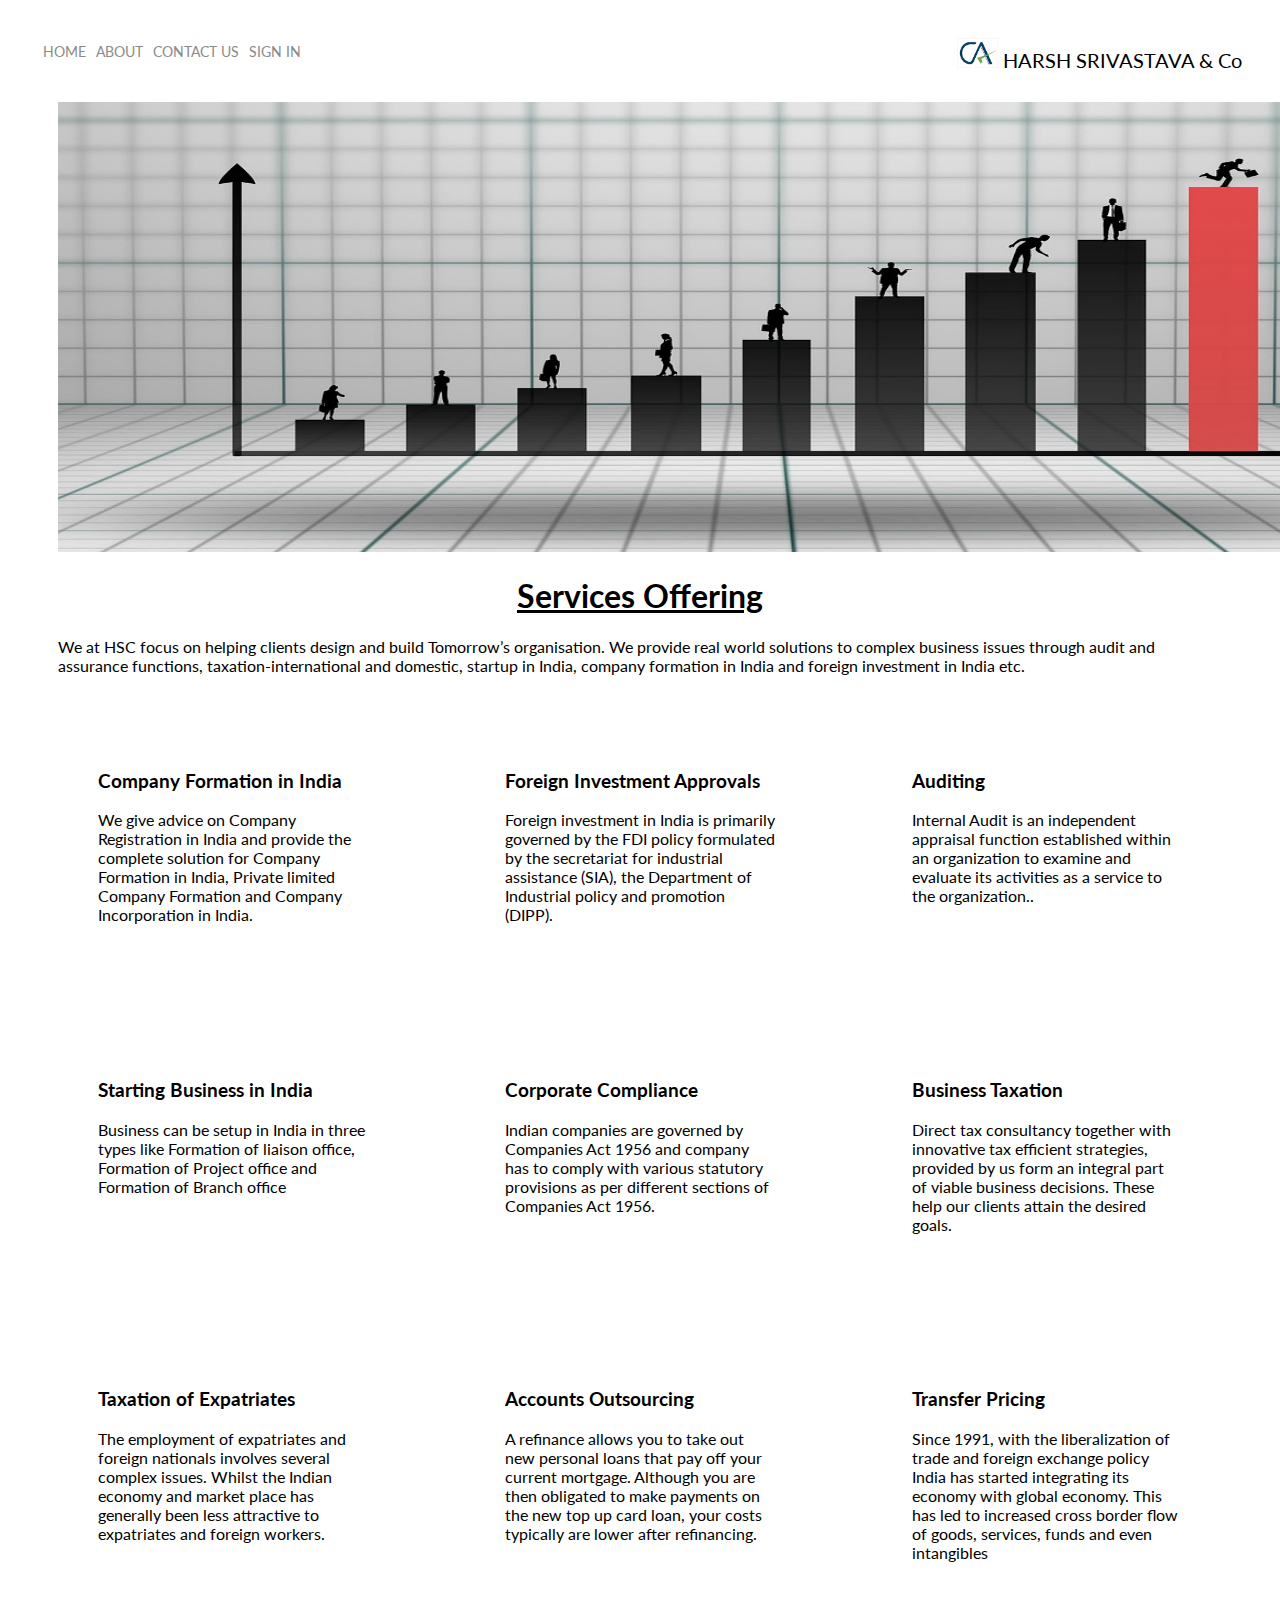
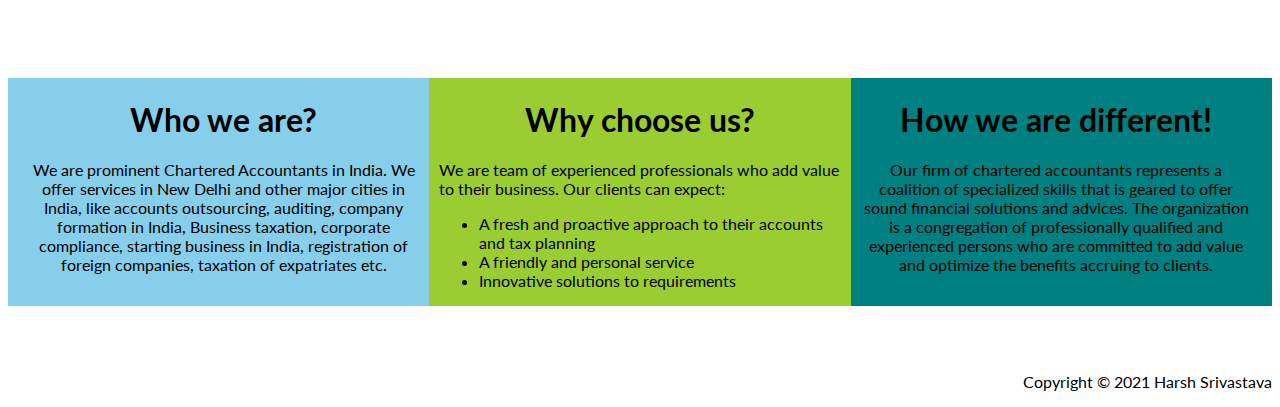
<file: index.html>
<!DOCTYPE html>
<html>
	<head>
    <meta charset="UTF-8">
	  <title>Harsh Srivastava & Co.</title>
	  <link href="https://fonts.googleapis.com/css2?family=Lato:ital@1&display=swap" rel="stylesheet">
	  <link rel="stylesheet" href="styles.css">
	</head>
	<body>
		<div class="container">
			<div class="nav-wrapper">
				<div class="left-side">
					<div class="link-wrapper">
						<a href="index.html" target="_blank" rel="noopener noreferrer">Home</a>
					</div>
					<div class="link-wrapper">
						<a href="about.html" target="_blank" rel="noopener noreferrer">About</a>
					</div>
					<div class="link-wrapper">
						<a href="contact.html" target="_blank" rel="noopener noreferrer">Contact Us</a>
					</div>
					<div class="link-wrapper">
						<a href="sign.html" target="_blank" rel="noopener noreferrer">Sign in</a>
					</div>
				</div>
				<div class="right-side">
					<div> <img src="ca.png" style="height:30px;"> HARSH SRIVASTAVA & Co</div>
				</div>
			</div>
		</div>
		<div class="display"><img src="b.jpg" style="height: 450px; width: 1400px;"></div>
			<div class="offering">
				<h1><center><u> Services Offering</u></center></h1>
				<div class="description">
					<p>We at HSC focus on helping clients design and build Tomorrow’s organisation. We provide real world solutions to complex business issues through audit and assurance functions, taxation-international and domestic, startup in India, company formation in India and foreign investment in India etc.</p>
				</div>
				<div class="container2">
					<div class="box">
						<div class="box1">
							
							<div class="content">
								<h3>Company Formation in India</h3>
								<p>We give advice on Company Registration in India and provide the complete solution for Company Formation in India, Private limited Company Formation and Company Incorporation in India.</p>	
							</div>
							
							<div class="content">
								<h3>Foreign Investment Approvals</h3>
								<p>Foreign investment in India is primarily governed by the FDI policy formulated by the secretariat for industrial assistance (SIA), the Department of Industrial policy and promotion (DIPP).</p>	
							</div>
							<div class="content">
								<h3>Auditing</h3>
								<p>Internal Audit is an independent appraisal function established within an organization to examine and evaluate its activities as a service to the organization..</p>	
							</div>
						</div>
						<div class="box2">
							
							<div class="content">
								<h3>Starting Business in India</h3>
								<p>Business can be setup in India in three types like Formation of liaison office, Formation of Project office and Formation of Branch office</p>	
							</div>
							<div class="content">
								<h3>Corporate Compliance</h3>
								<p>Indian companies are governed by Companies Act 1956 and company has to comply with various statutory provisions as per different sections of Companies Act 1956.</p>	
							</div>
							<div class="content">
								<h3>Business Taxation</h3>
								<p>Direct tax consultancy together with innovative tax efficient strategies, provided by us form an integral part of viable business decisions. These help our clients attain the desired goals.</p>	
							</div>
						</div>
						<div class="box3">
							<div class="content">
								<h3>Taxation of Expatriates</h3>
								<p>The employment of expatriates and foreign nationals involves several complex issues. Whilst the Indian economy and market place has generally been less attractive to expatriates and foreign workers.</p>	
							</div>
							<div class="content">
								<h3>Accounts Outsourcing</h3>
								<p>A refinance allows you to take out new personal loans that pay off your current mortgage. Although you are then obligated to make payments on the new top up card loan, your costs typically are lower after refinancing.</p>	
							</div>
							<div class="content">
								<h3>Transfer Pricing</h3>
								<p>Since 1991, with the liberalization of trade and foreign exchange policy India has started integrating its economy with global economy. This has led to increased cross border flow of goods, services, funds and even intangibles</p>	
							</div>
						</div>	
					</div>
				</div>
				<div class="container3">
					<div class="square1">
						<h1><center>Who we are?</center></h1>
						<p><center>We are prominent Chartered Accountants in India. We offer services in New Delhi and other major cities in India, like accounts outsourcing, auditing, company formation in India, Business taxation, corporate compliance, starting business in India, registration of foreign companies, taxation of expatriates etc.</center></p>
					</div>
					<div class="square2">
							<h1><center>Why choose us?</center></h1>
							<p>We are team of experienced professionals who add value to their business.
								Our clients can expect:</p>
								<ul>
									<li>A fresh and proactive approach to their accounts and tax planning</li>
									<li>A friendly and personal service</li>
									<li>Innovative solutions to requirements</li>
								</ul>
					</div>
					<div class="square3">
								<h1><center>How we are different!</center></h1>
								<p><center>Our firm of chartered accountants represents a coalition of specialized skills that is geared to offer sound financial solutions and advices. The organization is a congregation of professionally qualified and experienced persons who are committed to add value and optimize the benefits accruing to clients.</center></p>	
					</div>	
			</div>
		</div>
		<div class="copyrights">
			<p>Copyright &copy; 2021 Harsh Srivastava</p>
		</div>
</body>
</html>
</file>
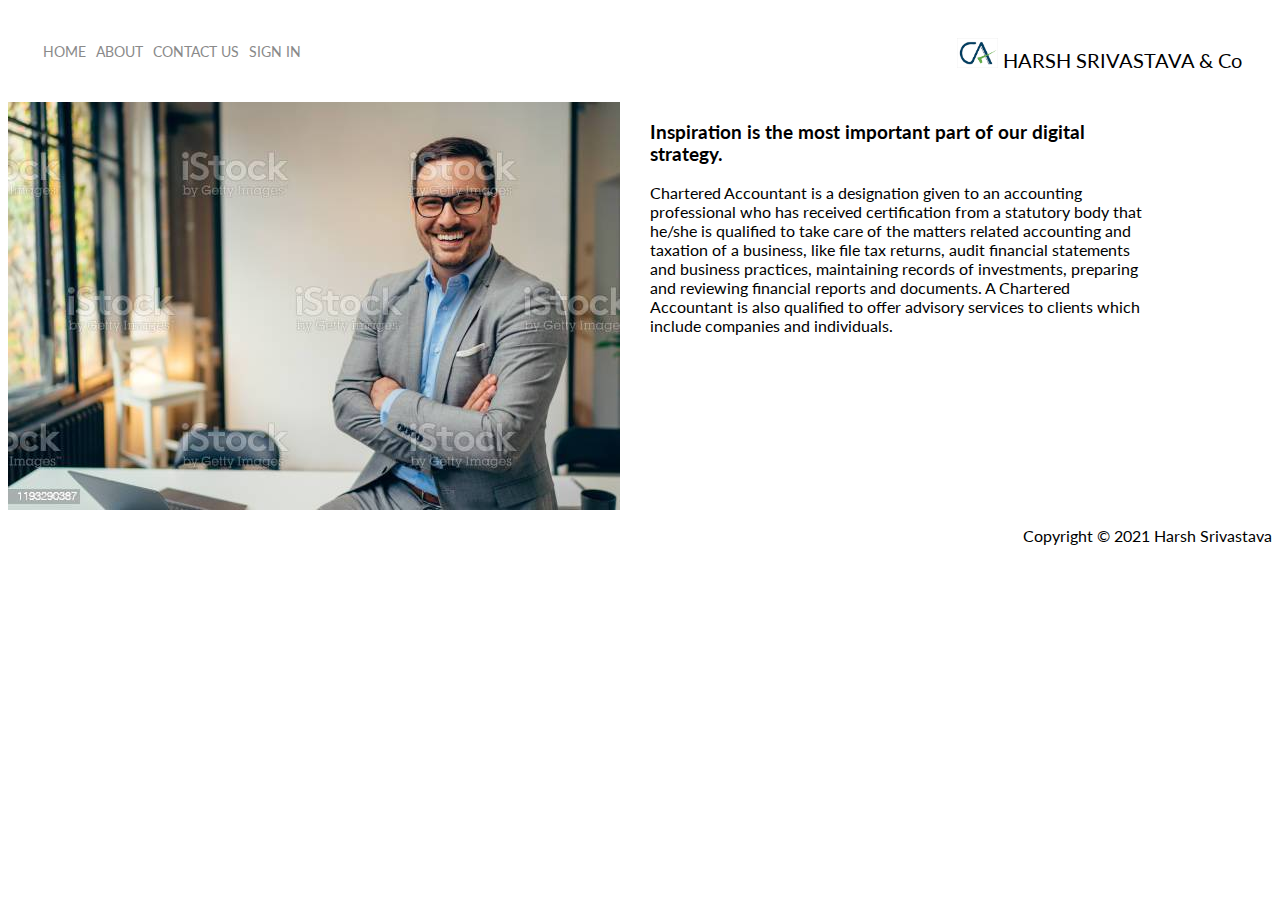
<file: about.html>
<!DOCTYPE html>
<html>
	<head>
    <meta charset="UTF-8">
	  <title>Harsh Srivastava & Co.</title>
	  <link href="https://fonts.googleapis.com/css2?family=Lato:ital@1&display=swap" rel="stylesheet">
	  <link rel="stylesheet" href="styles.css">
	</head>
	<body>
		<div class="container">
			<div class="nav-wrapper">
				<div class="left-side">
					<div class="link-wrapper">
						<a href="index.html" target="_blank" rel="noopener noreferrer">Home</a>
					</div>
					<div class="link-wrapper">
						<a href="about.html" target="_blank" rel="noopener noreferrer">About</a>
					</div>
					<div class="link-wrapper">
						<a href="contact.html" target="_blank" rel="noopener noreferrer">Contact Us</a>
					</div>
					<div class="link-wrapper">
						<a href="sign.html" target="_blank" rel="noopener noreferrer">Sign in</a>
					</div>
				</div>
				<div class="right-side">
					<div> <img src="ca.png" style="height:30px;"> HARSH SRIVASTAVA & Co</div>
				</div>
			</div>
		</div>
        <div class="acontainer">
            <img src="apic.jpg">
            <div class="text">
                <h3>Inspiration is the most important part of our digital strategy.</h3>
                <p>Chartered Accountant is a designation given to an accounting professional who has received certification from a statutory body that he/she is qualified to take care of the matters related accounting and taxation of a business, like file tax returns, audit financial statements and business practices, maintaining records of investments, preparing and reviewing financial reports and documents. A Chartered Accountant is also qualified to offer advisory services to clients which include companies and individuals.</p>
            </div>
        </div>
        <div class="copyrights">
			<p>Copyright &copy; 2021 Harsh Srivastava</p>
		</div>
</file>
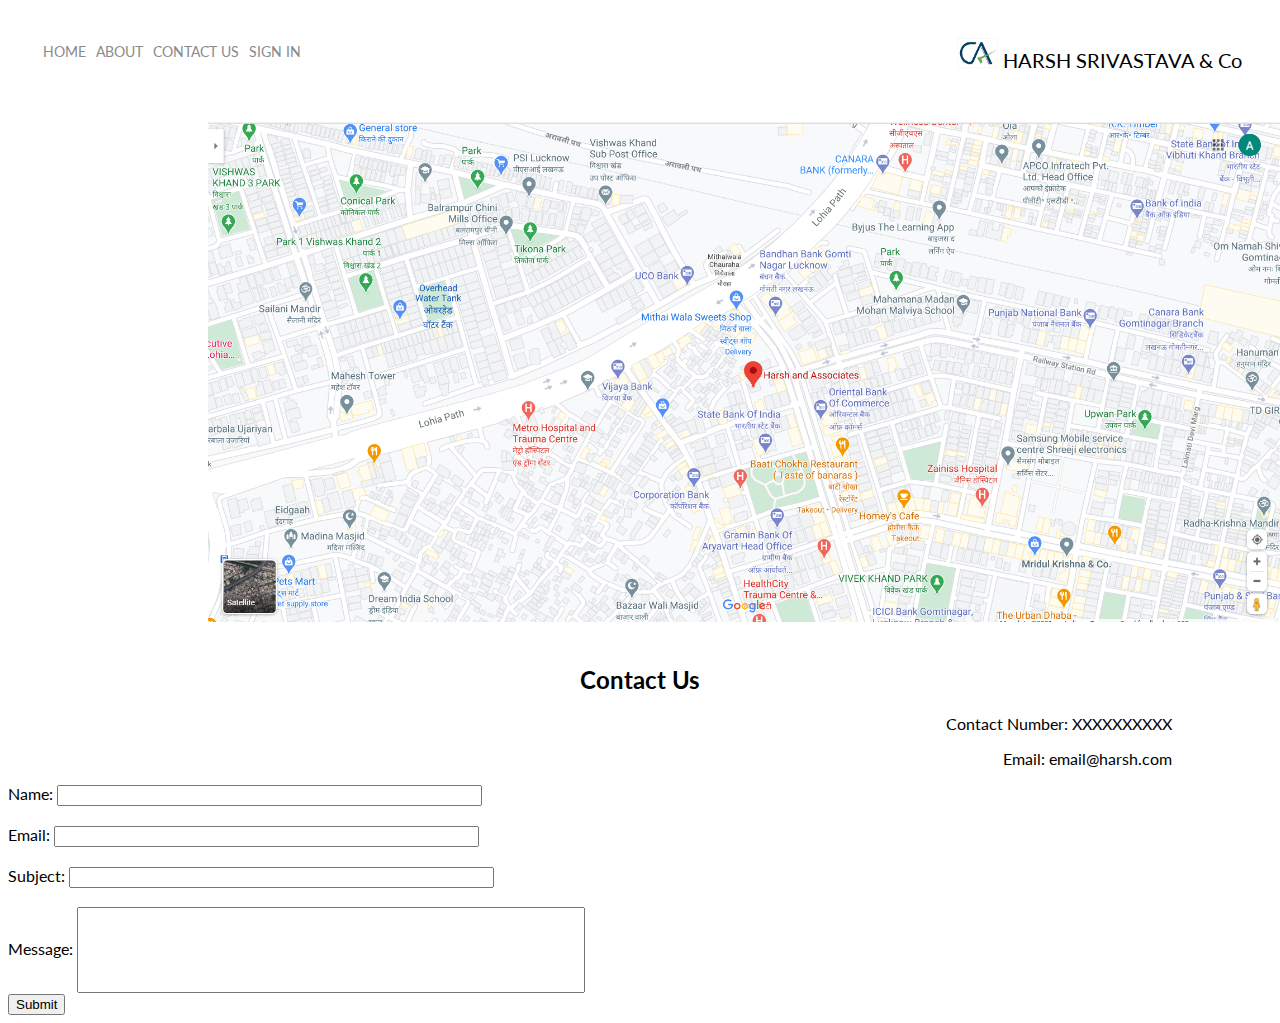
<file: contact.html>
<!DOCTYPE html>
<html>
	<head>
    <meta charset="UTF-8">
	  <title>Harsh Srivastava & Co.</title>
	  <link href="https://fonts.googleapis.com/css2?family=Lato:ital@1&display=swap" rel="stylesheet">
	  <link rel="stylesheet" href="styles.css">
	</head>
	<body>
		<div class="container">
			<div class="nav-wrapper">
				<div class="left-side">
					<div class="link-wrapper">
						<a href="index.html" target="_blank" rel="noopener noreferrer">Home</a>
					</div>
					<div class="link-wrapper">
						<a href="about.html" target="_blank" rel="noopener noreferrer">About</a>
					</div>
					<div class="link-wrapper">
						<a href="contact.html" target="_blank" rel="noopener noreferrer">Contact Us</a>
					</div>
					<div class="link-wrapper">
						<a href="sign.html" target="_blank" rel="noopener noreferrer">Sign in</a>
					</div>
				</div>
				<div class="right-side">
					<div> <img src="ca.png" style="height:30px;"> HARSH SRIVASTAVA & Co</div>
				</div>
			</div>
		</div>
        <div class="concontainer">
            <div class="location">
                <a link href="https://www.google.com/maps/place/Harsh+and+Associates/@26.8600704,80.9910986,17z/data=!3m1!4b1!4m5!3m4!1s0x399be2c55c25e163:0xb1e3f42e238332b8!8m2!3d26.8600704!4d80.9932873"><img src="location.PNG" style="height:500px;"> </a>
            </div>
                <h2><center>Contact Us</center></h2>
				<div class="direct">
                <p>Contact Number: XXXXXXXXXX</p>
                <p>Email: email@harsh.com</p></div>
				<p></p>
                <label for="fname">Name:</label>
                <input type="text" id="fname" name="fname" size="50"><br><br>
                <label for="email">Email:</label>
                <input type="text" id="email" name="email" size="50"><br><br>
                <label for="sub">Subject:</label>
                <input type="text" id="sub" name="sub" size="50"><br><br>
                <label for="msg">Message:</label>
                <input type="text" id="mssg" name="msg"style="width: 500px; height: 80px;"
                <input type="file"/><br>
                <input type="submit"/>
         </div>
</file>
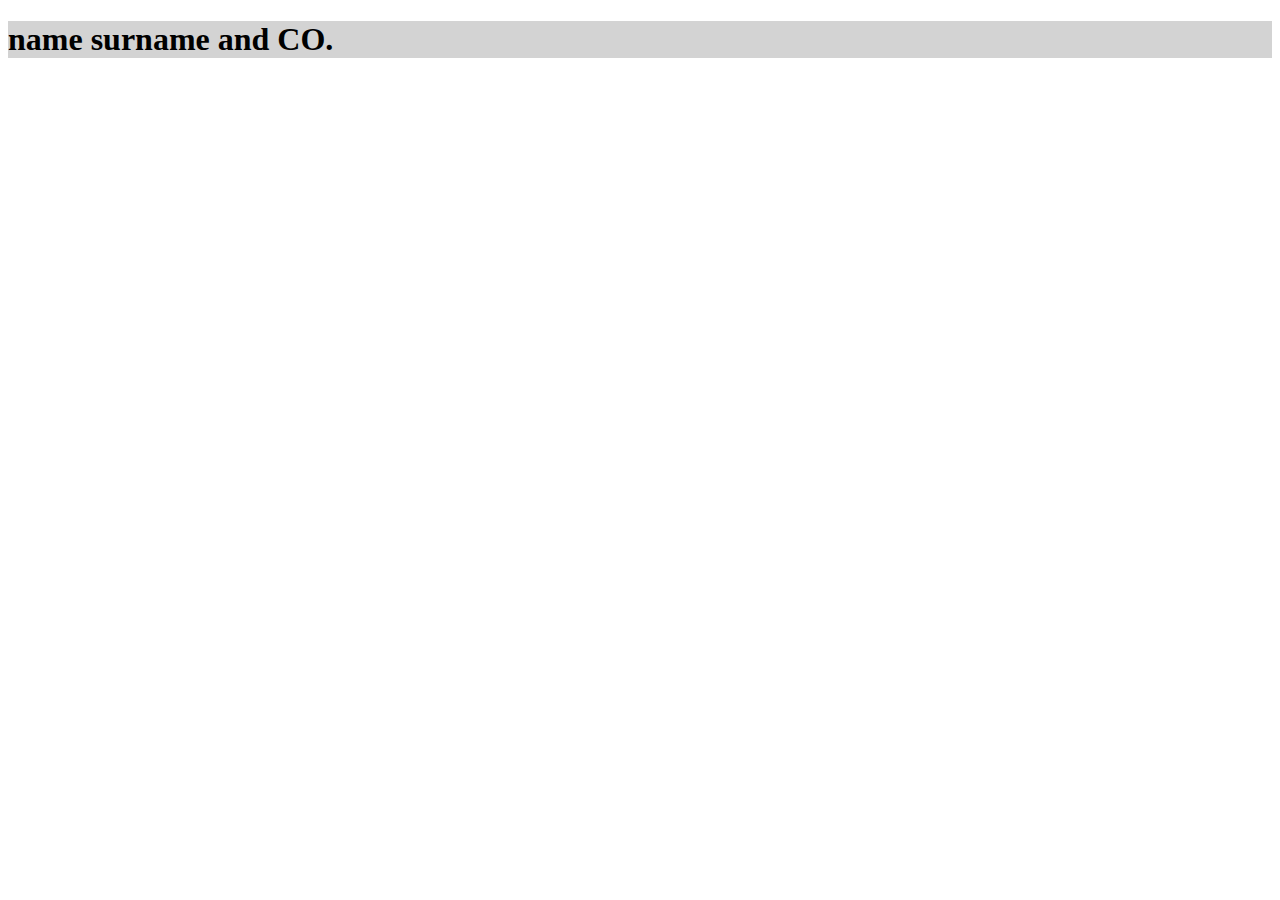
<file: demo.html>
<!DOCTYPE html>
<html>
  <head>
    <meta charset="UTF-8">
    <meta name="description" content="This is a basic website">
    <meta name="author" content="name">
    <meta name="keywords" content="CA, Lucknow, top, chartered accountant">
    <title><b>name surname and CO.-Chartered Accountant</title>
  </head>
  <body>
    <header>
      <h1 style="background-color:LightGrey";style="color:Tomato;"> name surname and CO.<h1>
</file>
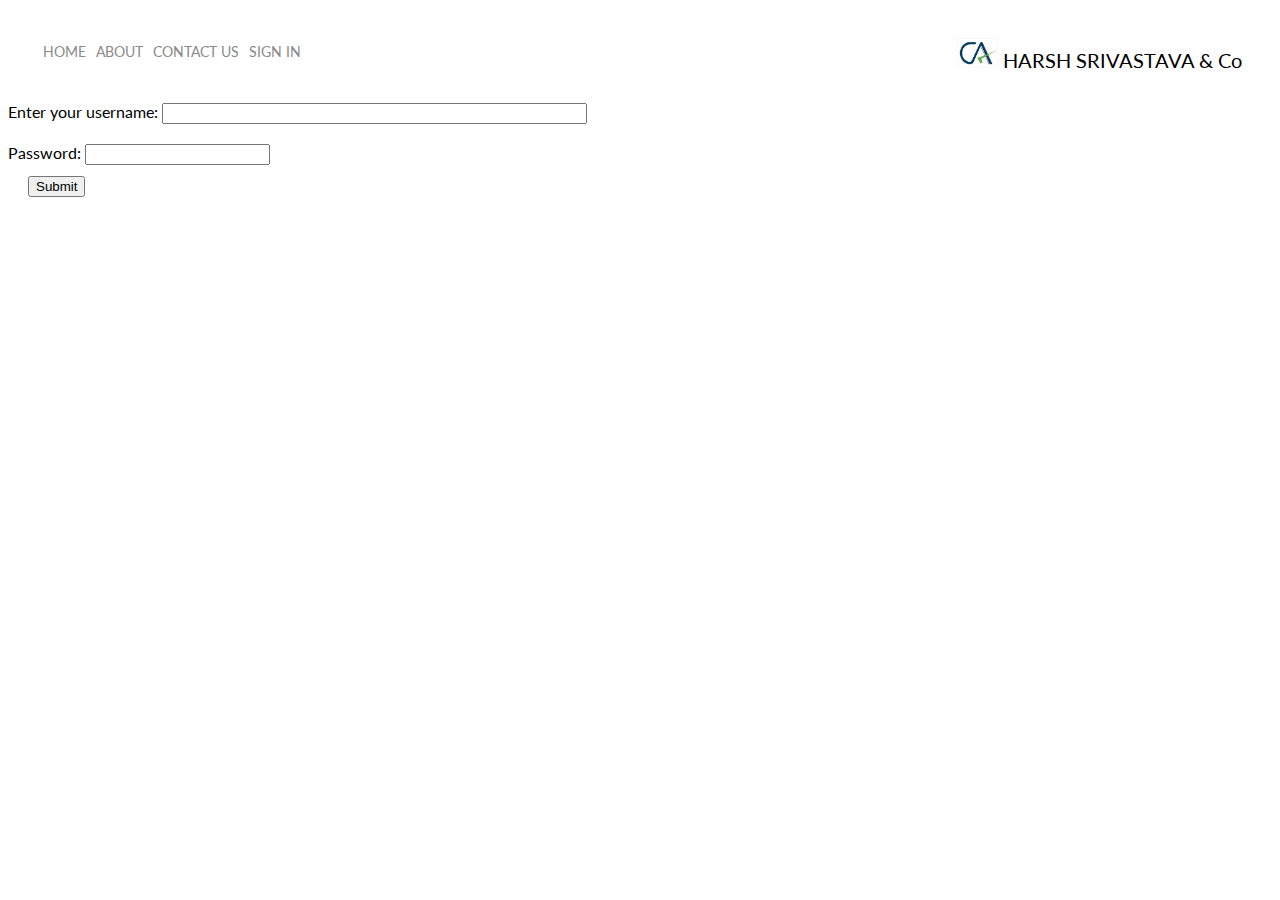
<file: sign.html>
<!DOCTYPE html>
<html>
	<head>
    <meta charset="UTF-8">
	  <title>Harsh Srivastava & Co.</title>
	  <link href="https://fonts.googleapis.com/css2?family=Lato:ital@1&display=swap" rel="stylesheet">
	  <link rel="stylesheet" href="styles.css">
	</head>
	<body>
		<div class="container">
			<div class="nav-wrapper">
				<div class="left-side">
					<div class="link-wrapper">
						<a href="index.html" target="_blank" rel="noopener noreferrer">Home</a>
					</div>
					<div class="link-wrapper">
						<a href="about.html" target="_blank" rel="noopener noreferrer">About</a>
					</div>
					<div class="link-wrapper">
						<a href="contact.html" target="_blank" rel="noopener noreferrer">Contact Us</a>
					</div>
					<div class="link-wrapper">
						<a href="sign.html" target="_blank" rel="noopener noreferrer">Sign in</a>
					</div>
				</div>
				<div class="right-side">
					<div> <img src="ca.png" style="height:30px;"> HARSH SRIVASTAVA & Co</div>
				</div>
			</div>
		</div>
        <label for="fname">Enter your username:</label>
        <input type="text" id="fname" name="fname" size="50"><br><br>
        <label for="pass">Password:</label>
        <input type="password" id="pass" sub="pass"><br>
        <div class="submit"><input type="submit"/></div>
</file>
<file: styles.css>
body{
    font-family: 'Lato', sans-serif;
}
.nav-wrapper{
    display: flex;
    justify-content: space-between;
    padding: 30px;
}
.left-side{
    display: flex;
}
.nav-wrapper > .left-side > div{
    margin: 5px;
    font-size: 0.9em;
    text-transform: uppercase;
}
.link-wrapper{
    height: 22px;
    border-bottom: 1px solid transparent;
    transition border-bottom: 0.5;
}
.link-wrapper a{
    color: #8a8a8a;
    text-decoration: none;
    transition: 0.5s;
}
.link-wrapper:hover{
    border-bottom:1px solid black;
}
.link-wrapper a:hover{
    color: black;
}
.right-side{
    font-size: 20px;
}
.display{
    margin-left: 50px;
    margin-right: 50px;
    margin-bottom: 10px;
}
.description{
    padding: 0px 50px 0px 50px;
    
}
.box{
    flex-wrap: wrap;
}
.box1{
    display: flex;
    justify-content: space-between;
    padding-left: 30px;
    padding-right: 30px;
    
    
}
.box2{
    display: flex;
    justify-content: space-between;
    padding-left: 30px;
    padding-right: 30px;
    
    
}
.box3{
    display: flex;
    justify-content: space-between;
    padding-left: 30px;
    padding-right: 30px;
    
    
}
.container2 .box .box1 .content{
    position: relative;
    width: 350px;
    padding: 40px;
    background: #fff;
    
    border-radius: 4px;
    margin: 20px;
    box-sizing: border-box;
    overflow: visible;
}
.container2 .box .box2 .content{
    position: relative;
    width: 350px;
    padding: 40px;
    background: #fff;
    
    border-radius: 4px;
    margin: 20px;
    box-sizing: border-box;
    overflow: visible;

}
.container2 .box .box3 .content{
    position: relative;
    width: 350px;
    padding: 40px;
    background: #fff;
    
    border-radius: 4px;
    margin: 20px;
    box-sizing: border-box;
    overflow: visible;
}
.container3{
    padding-top: 40px;
    display: grid;
    grid-template-columns: 1fr 1fr 1fr;
    padding-bottom: 50px;
}
.container3 .square1{
    background-color: skyblue;
    padding-left: 20px;
    padding-right: 10px;
}
.container3 .square2{
    background-color: yellowgreen;
    padding-left: 10px;
    padding-right: 10px;
}
.container3 .square3{
    background-color: teal;
    padding-left: 10px;
    padding-right: 20px;
}
.copyrights{
    text-align: right;
    text-align: bottom;
}
.acontainer{
    display: flex;
    justify-content: space-between;
    padding-right: 20px;
}
.text{
    padding-left: 30px;
    padding-right: 100px;
}
.location{
    padding: 20px 50px 20px 200px;
}
.submit{
    padding-left: 20px;
    padding-top: 10px;
}
.direct{
    text-align: right;
    padding-right: 100px;
}
</file>
